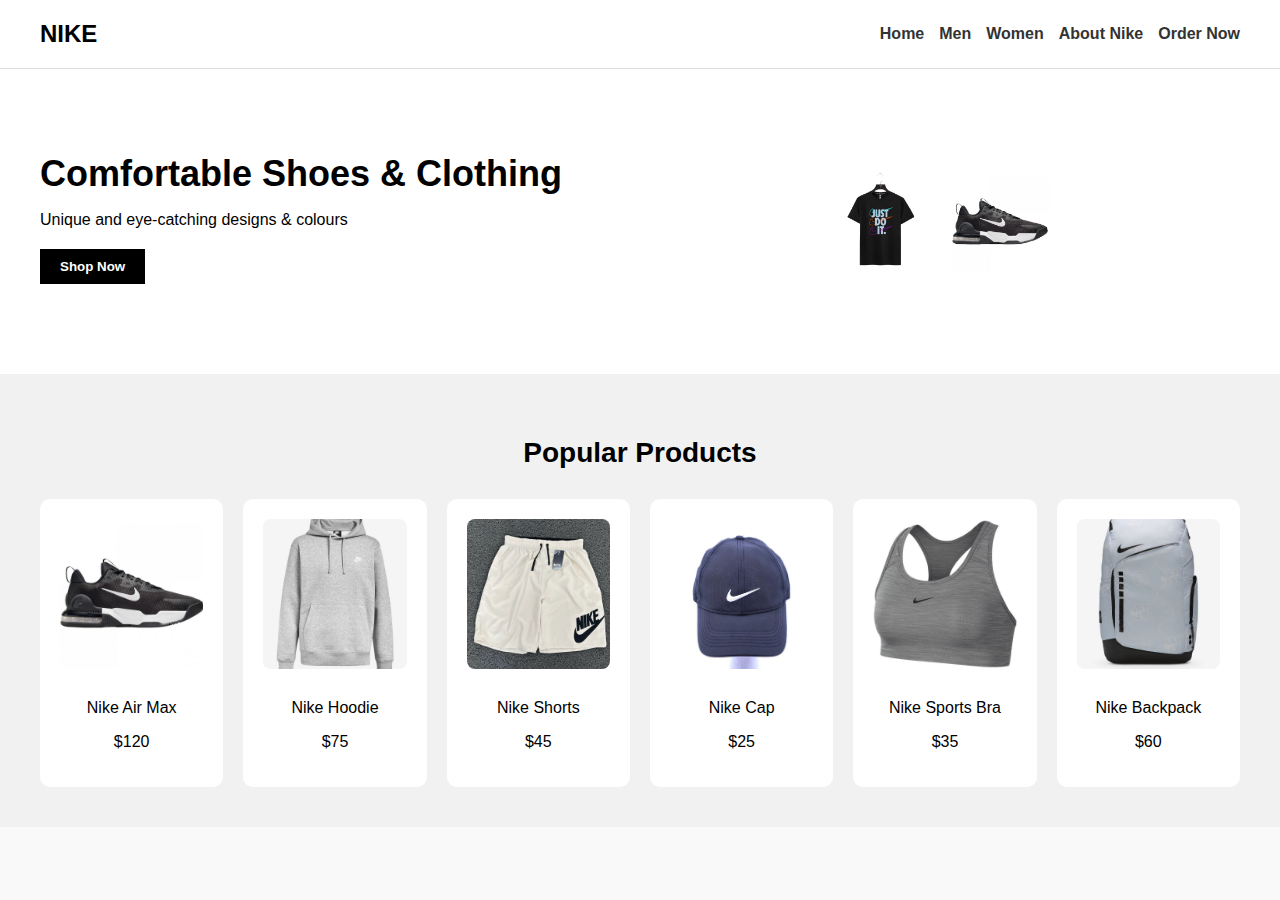
<file: My Website/index.html>
<!DOCTYPE html>
<html lang="en">
<head>
  <meta charset="UTF-8" />
  <meta name="viewport" content="width=device-width, initial-scale=1.0"/>
  <title>Nike Store</title>
  <link rel="stylesheet" href="style.css" />
</head>
<body>
<header class="header">
  <div class="logo">NIKE</div>
  
  <nav class="nav">
    <a href="index.html" class="active">Home</a>
    <a href="men.html">Men</a>
    <a href="women.html">Women</a>
    <a href="aboutus.html">About Nike</a>
    <a href="order.html">Order Now</a>
  </nav>
</header>



  <!-- Hero Section -->
  <section class="hero">
    <div class="hero-text">
      <h1>Comfortable Shoes & Clothing</h1>
      <p>Unique and eye-catching designs & colours</p>
      <button>Shop Now</button>
    </div>
    <div class="hero-images">
      <img src="Images/tshirt.jpg" alt="T-shirt" class="hero-img" />
      <img src="Images/airmax.jpg" alt="Shoe" class="hero-img" />
    </div>
  </section>

  <!-- Popular Products -->
  <section class="products">
    <h2>Popular Products</h2>
    <div class="product-grid">
      <div class="product-card">
        <img src="Images/airmax.jpg" alt="Product 1" class="product-img" />
        <p>Nike Air Max</p>
        <p>$120</p>
      </div>
      <div class="product-card">
        <img src="Images/hoodie.jpg" alt="Product 2" class="product-img" />
        <p>Nike Hoodie</p>
        <p>$75</p>
      </div>
      <div class="product-card">
        <img src="Images/proflexshorts.jpg" alt="Product 3" class="product-img" />
        <p>Nike Shorts</p>
        <p>$45</p>
      </div>
      <div class="product-card">
        <img src="Images/nikecap.jpg" alt="Product 4" class="product-img" />
        <p>Nike Cap</p>
        <p>$25</p>
      </div>
      <div class="product-card">
        <img src="Images/sportsbra.jpg" alt="Product 5" class="product-img" />
        <p>Nike Sports Bra</p>
        <p>$35</p>
      </div>
      <div class="product-card">
        <img src="Images/backpack.jpg" alt="Product 6" class="product-img" />
        <p>Nike Backpack</p>
        <p>$60</p>
      </div>
    </div>
  </section>

</body>
</html>
</file>
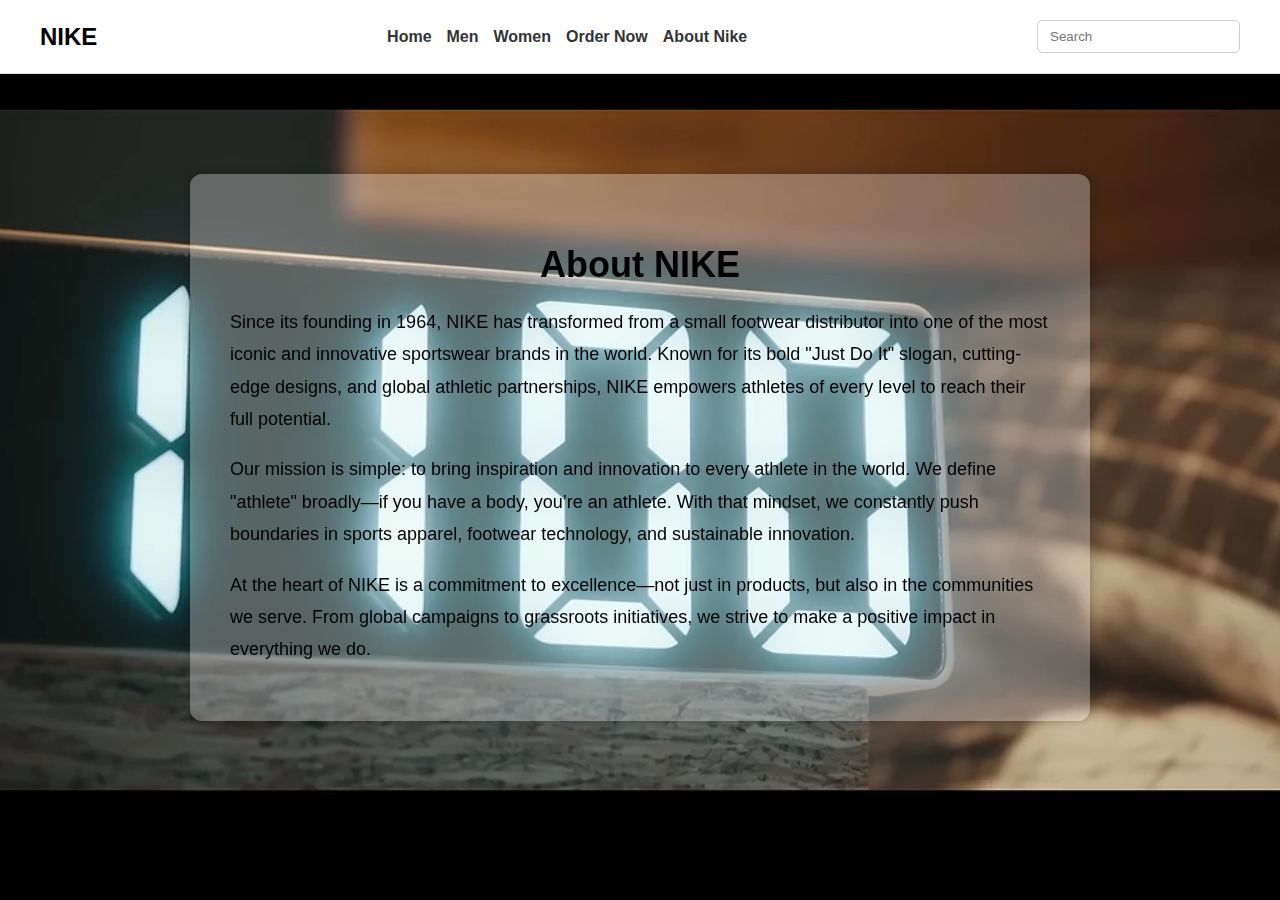
<file: My Website/aboutus.html>
<!DOCTYPE html>
<html lang="en">
<head>
  <meta charset="UTF-8" />
  <meta name="viewport" content="width=device-width, initial-scale=1.0"/>
  <title>About Us - NIKE</title>
  <link rel="stylesheet" href="style.css" />
</head>
  <style>
    * {
      box-sizing: border-box;
    }

    body, html {
      margin: 0;
      padding: 0;
      font-family: Arial, sans-serif;
      height: 100%;
      overflow-x: hidden;
    }

    /* Video Background */
    .video-bg {
      position: fixed;
      top: 0;
      left: 0;
      width: 100vw;
      height: 100vh;
      object-fit: cover;
      z-index: -1;
    }

    /* About Content */
    .about-content {
      position: relative;
      z-index: 1;
      max-width: 900px;
      margin: 100px auto;
      padding: 40px;
      background: rgba(255, 255, 255, 0.3);
      border-radius: 12px;
      box-shadow: 0 0 10px rgba(0,0,0,0.2);
    }

    .about-content h2 {
      font-size: 36px;
      text-align: center;
      margin-bottom: 20px;
    }

    .about-content p {
      font-size: 18px;
      line-height: 1.8;
      margin-bottom: 15px;
    }

    @media (max-width: 600px) {
      .header {
        flex-direction: column;
        align-items: flex-start;
        gap: 10px;
      }

      .nav {
        flex-direction: column;
        width: 100%;
      }

      .search input {
        width: 100%;
      }

      .about-content {
        margin: 80px 20px;
        padding: 20px;
      }
    }
  </style>
</head>
<body>

  <!-- Video Background -->
  <video class="video-bg" autoplay muted loop>
    <source src="video/tubidymp3.vip - Nike - Running Isn t Just Running Spec Ad (720p).mp4" type="video/mp4">
    Your browser does not support the video tag.
  </video>

  <!-- Header -->
  <header class="header">
    <div class="logo">NIKE</div>
    <nav class="nav">
      <a href="index.html">Home</a>
      <a href="men.html">Men</a>
      <a href="women.html">Women</a>
      <a href="order.html">Order Now</a>
      <a href="aboutus.html" class="active">About Nike</a>
    </nav>
    <div class="search">
      <input type="text" placeholder="Search">
    </div>
  </header>

  <!-- About Section -->
  <section class="about-content">
    <h2>About NIKE</h2>
    <p>Since its founding in 1964, NIKE has transformed from a small footwear distributor into one of the most iconic and innovative sportswear brands in the world. Known for its bold "Just Do It" slogan, cutting-edge designs, and global athletic partnerships, NIKE empowers athletes of every level to reach their full potential.</p>

    <p>Our mission is simple: to bring inspiration and innovation to every athlete in the world. We define "athlete" broadly—if you have a body, you’re an athlete. With that mindset, we constantly push boundaries in sports apparel, footwear technology, and sustainable innovation.</p>

    <p>At the heart of NIKE is a commitment to excellence—not just in products, but also in the communities we serve. From global campaigns to grassroots initiatives, we strive to make a positive impact in everything we do.</p>
  </section>

</body>
</html>
</file>
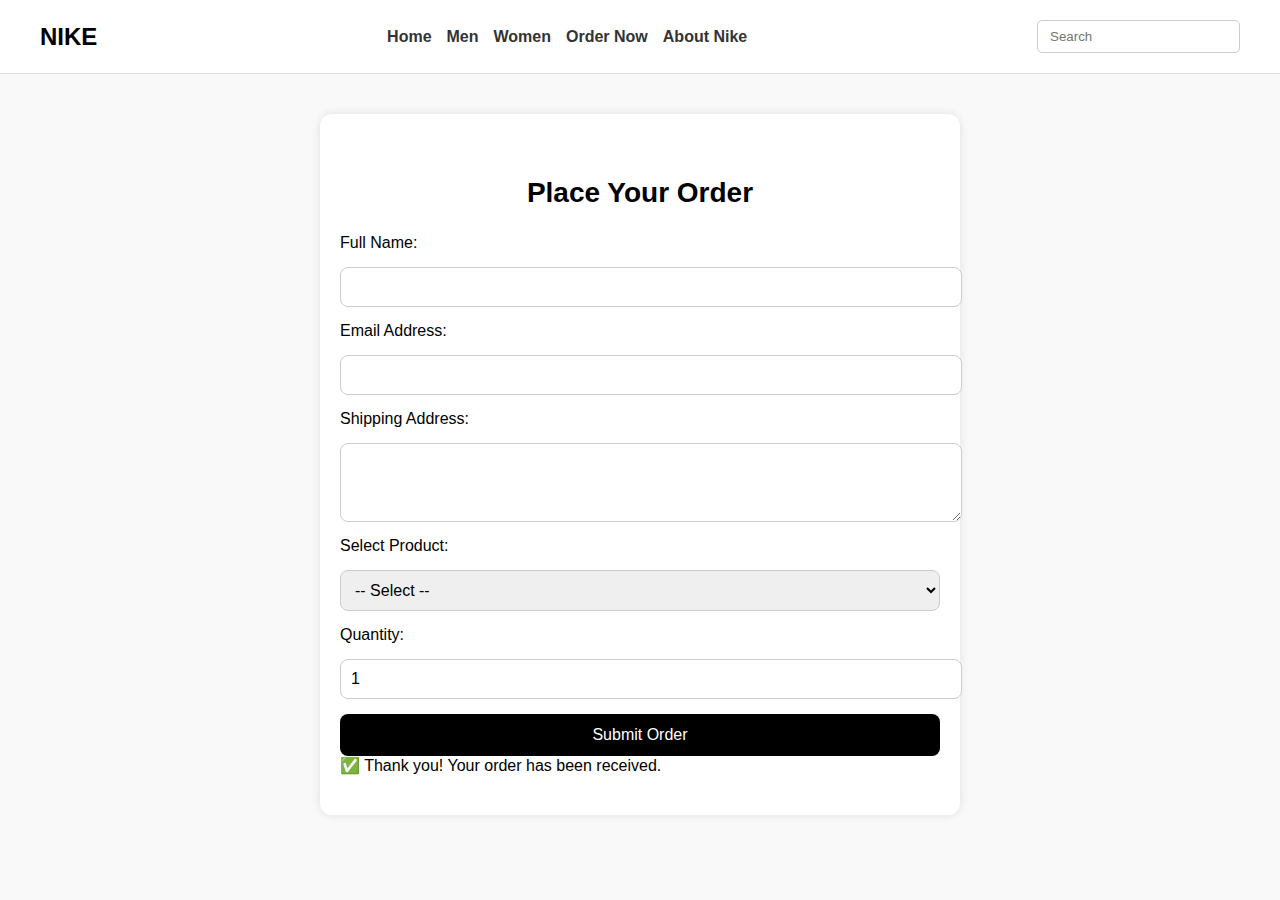
<file: My Website/order.html>
<!DOCTYPE html>
<html lang="en">
<head>
  <meta charset="UTF-8" />
  <meta name="viewport" content="width=device-width, initial-scale=1.0"/>
  <title>Order Now - NIKE</title>
   <link rel="stylesheet" href="style.css" />

  <style>
    body {
      font-family: Arial, sans-serif;
      margin: 0;
      padding: 0;
      background-color: #f9f9f9;
    }


    /* Order Section */
    .order-section {
      padding: 40px 20px;
      max-width: 600px;
      margin: 40px auto;
      background-color: white;
      border-radius: 12px;
      box-shadow: 0 0 10px rgba(0,0,0,0.1);
    }

    .order-section h2 {
      text-align: center;
      margin-bottom: 25px;
      font-size: 28px;
    }

    .order-form {
      display: flex;
      flex-direction: column;
      gap: 15px;
    }

    .order-form label {
      font-weight: 500;
    }

    .order-form input,
    .order-form textarea,
    .order-form select {
      padding: 10px;
      border: 1px solid #ccc;
      border-radius: 8px;
      font-size: 16px;
      width: 100%;
    }

    .order-form button {
      padding: 12px;
      background-color: black;
      color: white;
      font-size: 16px;
      border: none;
      border-radius: 8px;
      cursor: pointer;
      transition: background 0.3s ease;
    }

    .order-form button:hover {
      background-color: #ff3c00;
    }

    /* Responsive */
    @media (max-width: 600px) {
      .header {
        flex-direction: column;
        align-items: flex-start;
        gap: 10px;
      }

      .nav {
        flex-direction: column;
        width: 100%;
      }

      .search {
        width: 100%;
      }

      .search input {
        width: 100%;
      }
    }
  </style>
</head>
<body>

  <!-- Header -->
  <header class="header">
    <div class="logo">NIKE</div>
    <nav class="nav">
      <a href="index.html">Home</a>
      <a href="men.html">Men</a>
      <a href="women.html">Women</a>
      <a href="order.html" class="active">Order Now</a>
      <a href="aboutus.html" class="active">About Nike</a>
    </nav>
    <div class="search">
      <input type="text" placeholder="Search" />
    </div>
  </header>

  <!-- Order Form -->
  <section class="order-section">
    <h2>Place Your Order</h2>
    <form class="order-form" action="#" method="post">
      <label for="name">Full Name:</label>
      <input type="text" id="name" name="name" required />

      <label for="email">Email Address:</label>
      <input type="email" id="email" name="email" required />

      <label for="address">Shipping Address:</label>
      <textarea id="address" name="address" rows="3" required></textarea>

      <label for="product">Select Product:</label>
      <select id="product" name="product" required>
        <option value="">-- Select --</option>
        <option value="Air Max Alpha">Air Max Alpha</option>
        <option value="Pro Flex Shorts">Pro Flex Shorts</option>
        <option value="Therma-FIT Jacket">Therma-FIT Jacket</option>
        <option value="React Infinity Flyknit">React Infinity Flyknit</option>
      </select>

      <label for="quantity">Quantity:</label>
      <input type="number" id="quantity" name="quantity" min="1" value="1" required />

      <button type="submit">Submit Order</button>
    </form>

    <div class="confirmation" id="confirmationMessage">
      ✅ Thank you! Your order has been received.
    </div>
  </section>
 <script>
    document.getElementById('orderForm').addEventListener('submit', function(e) {
      e.preventDefault(); // Prevent form from submitting
      document.getElementById('confirmationMessage').style.display = 'block';
      this.reset(); // Optional: Clear form
    });
  </script>
</body>
</html>
</file>
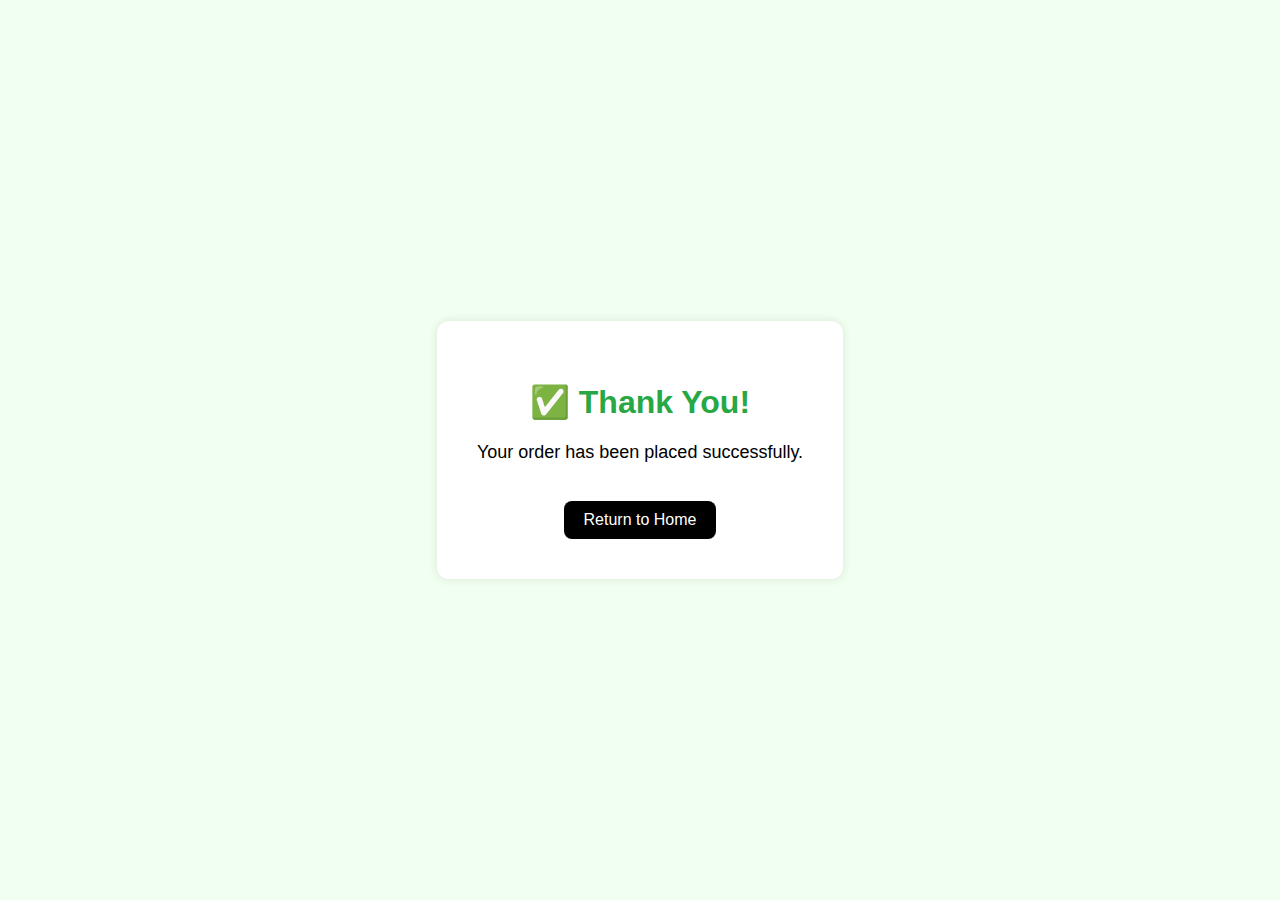
<file: My Website/thankyou.html>
<!DOCTYPE html>
<html lang="en">
<head>
  <meta charset="UTF-8" />
  <meta name="viewport" content="width=device-width, initial-scale=1.0"/>
  <title>Thank You - NIKE</title>
  <style>
    body {
      font-family: Arial, sans-serif;
      background-color: #f0fff0;
      display: flex;
      justify-content: center;
      align-items: center;
      height: 100vh;
      margin: 0;
    }
    .message-box {
      text-align: center;
      padding: 40px;
      background: white;
      border-radius: 12px;
      box-shadow: 0 0 10px rgba(0,0,0,0.1);
    }
    .message-box h1 {
      color: #28a745;
      font-size: 32px;
    }
    .message-box p {
      font-size: 18px;
    }
    .message-box a {
      margin-top: 20px;
      display: inline-block;
      text-decoration: none;
      color: white;
      background-color: black;
      padding: 10px 20px;
      border-radius: 8px;
    }
  </style>
</head>
<body>
  <div class="message-box">
    <h1>✅ Thank You!</h1>
    <p>Your order has been placed successfully.</p>
    <a href="index.html">Return to Home</a>
  </div>
</body>
</html>
</file>
<file: My Website/style.css>
/* General */
body {
  font-family: Arial, sans-serif;
  margin: 0;
  padding: 0;
  background-color: #f9f9f9;
}

/* Header */
.header {
  display: flex;
  flex-wrap: wrap;
  justify-content: space-between;
  align-items: center;
  padding: 20px 40px;
  background-color: white;
  border-bottom: 1px solid #ddd;
}

.logo {
  font-size: 24px;
  font-weight: bold;
}

.nav {
  display: flex;
  gap: 15px;
}

.nav a {
  text-decoration: none;
  color: #333;
  font-weight: bold;
}

.search input {
  padding: 8px 12px;
  border-radius: 5px;
  border: 1px solid #ccc;
}

/* Hero Section */
.hero {
  display: flex;
  flex-wrap: wrap;
  justify-content: space-between;
  align-items: center;
  padding: 60px 40px;
  background-color: #fff;
}

.hero-text {
  flex: 1 1 300px;
  margin-bottom: 30px;
}

.hero-text h1 {
  font-size: 36px;
  margin-bottom: 10px;
}

.hero-text p {
  font-size: 16px;
  margin-bottom: 20px;
}

.hero-text button {
  padding: 10px 20px;
  background-color: black;
  color: white;
  border: none;
  cursor: pointer;
  font-weight: bold;
}

.hero-images {
  flex: 1 1 300px;
  display: flex;
  justify-content: center;
  gap: 20px;
}

.hero-img {
  width: 100px;
  height: auto;
  border-radius: 10px;
}

/* Products */
.products {
  padding: 40px;
  background-color: #f1f1f1;
}

.products h2 {
  text-align: center;
  margin-bottom: 30px;
  font-size: 28px;
}

.product-grid {
  display: grid;
  grid-template-columns: repeat(auto-fit, minmax(160px, 1fr));
  gap: 20px;
}

.product-card {
  background-color: white;
  padding: 20px;
  text-align: center;
  border-radius: 10px;
}

.product-img {
  width: 100%;
  height: 150px;
  object-fit: cover;
  border-radius: 8px;
  margin-bottom: 10px;
}

/* 🔁 Responsive Design */
@media (max-width: 768px) {
  .header {
    flex-direction: column;
    align-items: flex-start;
    gap: 10px;
  }

  .nav {
    flex-direction: column;
    gap: 10px;
  }

  .hero {
    flex-direction: column;
    text-align: center;
  }

  .hero-images {
    justify-content: center;
  }

  .hero-text h1 {
    font-size: 28px;
  }

  .products {
    padding: 20px;
  }
}

@media (max-width: 480px) {
  .hero-text h1 {
    font-size: 24px;
  }

  .product-img {
    height: 120px;
  }
}
/* Men Page Hero */
.men-hero {
  background: url('../images/men-hero.jpg') no-repeat center center;
  background-size: cover;
  height: 300px;
  color: white;
  display: flex;
  align-items: center;
  padding: 0 40px;
  text-shadow: 1px 1px 4px rgba(0,0,0,0.6);
}

.men-hero .hero-text {
  max-width: 600px;
}

.men-hero h1 {
  font-size: 36px;
  margin: 0;
}

.men-hero p {
  font-size: 18px;
}
/* Women Page Hero */
.women-hero {
  background: url('../images/women-hero.jpg') no-repeat center center;
  background-size: cover;
  height: 300px;
  color: white;
  display: flex;
  align-items: center;
  padding: 0 40px;
  text-shadow: 1px 1px 4px rgba(0,0,0,0.6);
}

.women-hero .hero-text {
  max-width: 600px;
}

.women-hero h1 {
  font-size: 36px;
  margin: 0;
}

.women-hero p {
  font-size: 18px;
}
</file>
